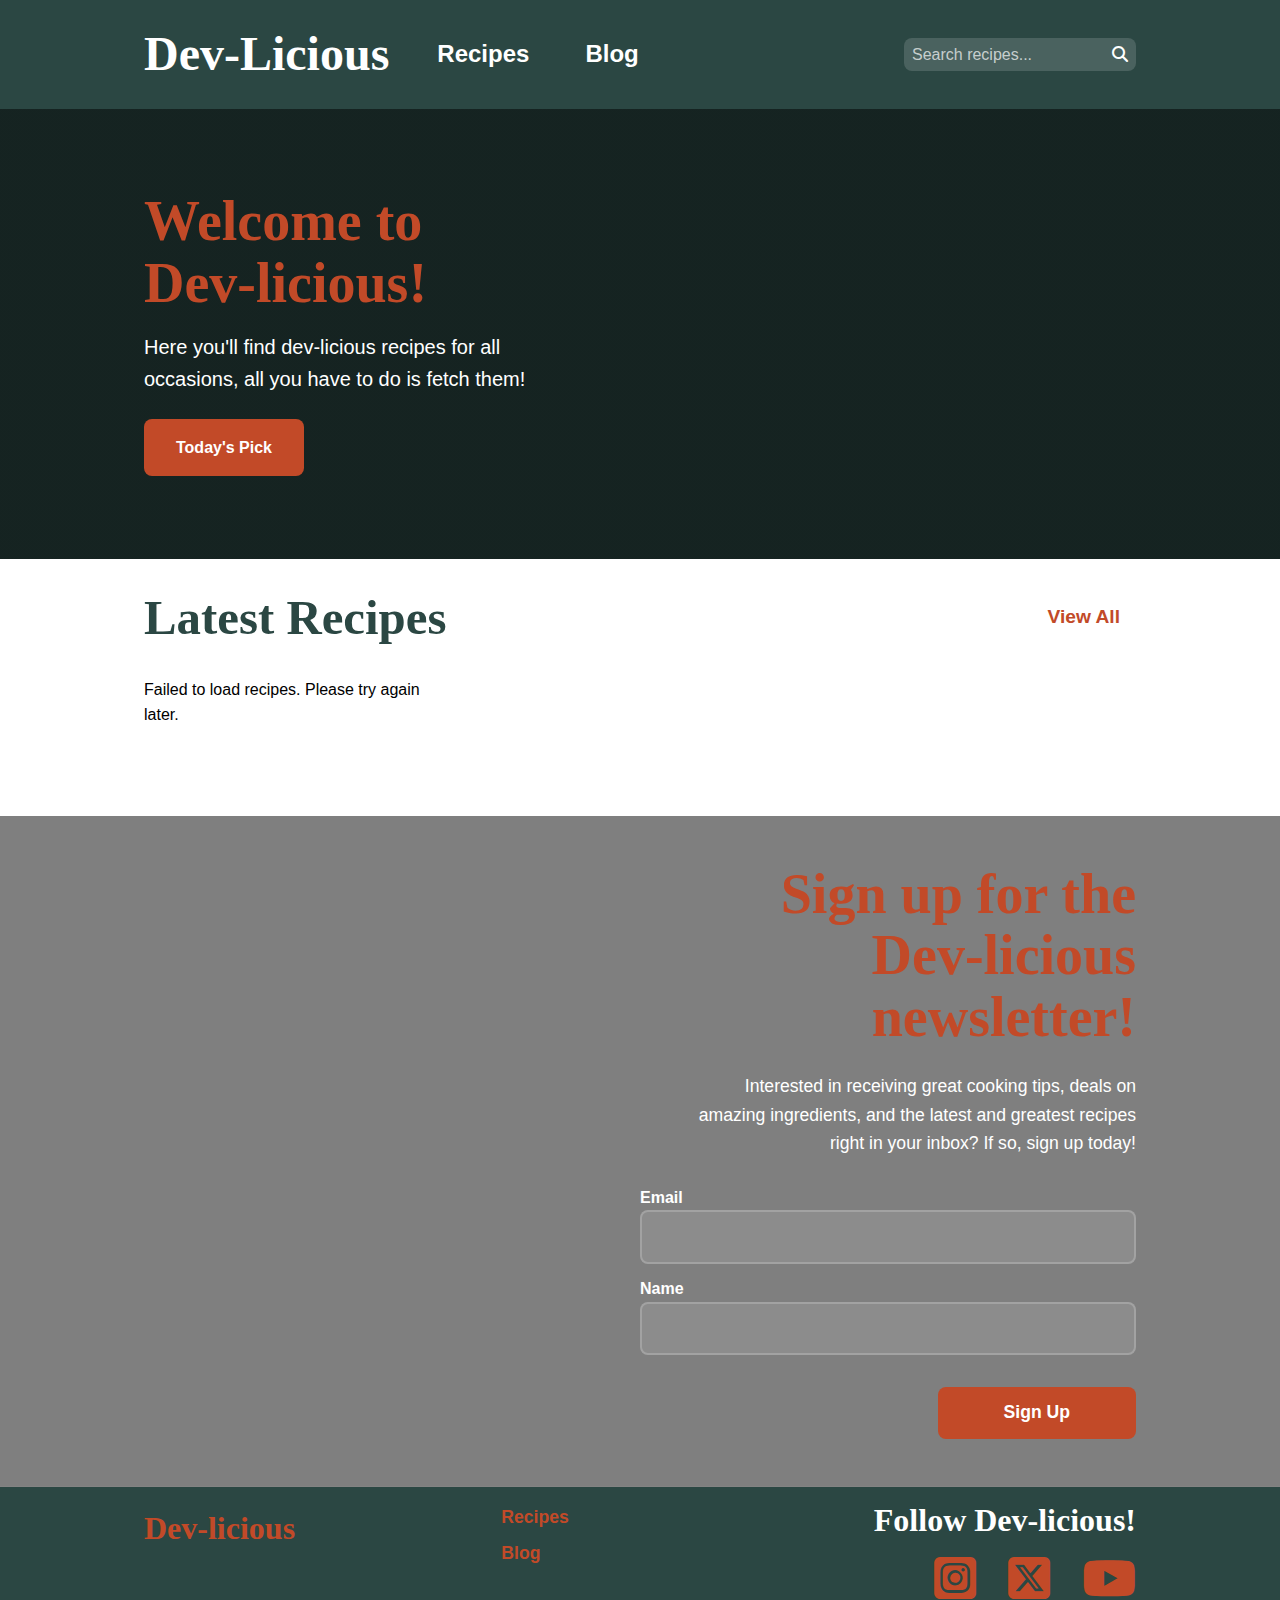
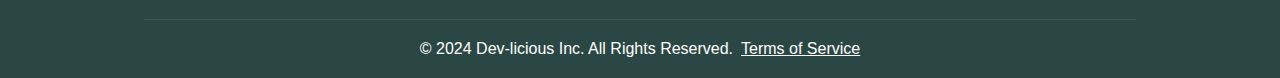
<file: index.html>
<!DOCTYPE html>
<html lang="en">
    <head>
        <meta charset="UTF-8">
        <meta name="viewport" content="width=device-width, initial-scale=1.0">
        <meta name="description" content="Dev-licious - Find delicious recipes for all occasions">
        <meta http-equiv="Content-Security-Policy" content="
    default-src 'self';
    script-src 'self' 'unsafe-inline';
    style-src 'self' https://fonts.googleapis.com https://cdnjs.cloudflare.com 'unsafe-inline';
    font-src 'self' https://fonts.gstatic.com https://cdnjs.cloudflare.com;
    img-src 'self' https://images.unsplash.com https://dummyjson.com https://cdn.dummyjson.com data:;
    connect-src 'self' https://dummyjson.com https://formspree.io;
">

        <title>Dev-licious | Home</title>
        <link rel="preconnect" href="https://fonts.googleapis.com">
        <link rel="preconnect" href="https://fonts.gstatic.com" crossorigin>
        <link rel="stylesheet" href="./css/main.css">
        <link rel="stylesheet" href="https://cdnjs.cloudflare.com/ajax/libs/font-awesome/6.5.1/css/all.min.css">
        <link href="https://fonts.googleapis.com/icon?family=Material+Icons" rel="stylesheet">
        <link href="https://fonts.googleapis.com/css2?family=Dancing+Script:wght@700&family=Great+Vibes&family=Source+Sans+Pro:wght@400;600&display=swap" rel="stylesheet">
        <script src="./js/main.js" type="module"></script>
    </head>
<body id="home">
    <header class="main-header">
        <div class="container nav-container">
            <a href="./index.html" class="logo">Dev-Licious</a>
            
            <nav class="main-nav">
                <ul class="nav-links">
                    <li><a href="./recipes.html">Recipes</a></li>
                    <li><a href="./blog.html">Blog</a></li>
                </ul>
                
                <form class="search-form" role="search">
                    <input type="search" placeholder="Search recipes..." aria-label="Search">
                    <button type="submit" aria-label="Submit search">
                        <i class="fas fa-search"></i>
                    </button>
                </form>
            </nav>
        </div>
    </header>

    <main>
        <!-- Hero Banner -->
        <header class="hero">
            <div class="container">
                <div class="hero-content">
                    <h1>Welcome to Dev-licious!</h1>
                    <p class="hero-text">Here you'll find dev-licious recipes for all occasions, all you have to do is fetch them!</p>
                    <a href="#" class="cta-button" aria-label="View today's featured recipe">Today's Pick</a>
                </div>
            </div>
        </header>

        <!-- Latest Recipes -->
        <section class="latest-recipes">
            <div class="container">
                <div class="section-header">
                    <h2>Latest Recipes</h2>
                    <a href="./recipes.html" class="view-all">View All</a>
                </div>
                <div class="recipe-grid" id="latest-recipes">
                </div>
            </div>
        </section>

        <!-- Newsletter Signup -->
        <section class="newsletter">
            <div class="container">
                <div class="newsletter-content">
                    <h2>
                        <span>Sign up for the</span>
                        <span>Dev-licious newsletter!</span>
                    </h2>
                    <p>Interested in receiving great cooking tips, deals on amazing ingredients, and the latest and greatest recipes right in your inbox? If so, sign up today!</p>
                    
                    <form action="https://formspree.io/f/xkgnakoo" method="POST" class="newsletter-form" id="newsletter-form">
                        <div class="form-group">
                            <label for="email">Email</label>
                            <input type="email" id="email" name="email" required>
                        </div>
                        <div class="form-group">
                            <label for="name">Name</label>
                            <input type="text" id="name" name="name" required>
                        </div>
                        <button type="submit" class="submit-button">Sign Up</button>
                    </form>
                </div>
            </div>
        </section>
    </main>

    <footer class="main-footer">
        <div class="container">
            <div class="footer-content">
                <div class="footer-brand">
                    <a href="./index.html">Dev-licious</a>
                </div>
                <nav class="footer-nav">
                    <ul>
                        <li><a href="./recipes.html">Recipes</a></li>
                        <li><a href="./blog.html">Blog</a></li>
                    </ul>
                </nav>
                
                <div class="social-links">
                    <h3>Follow Dev-licious!</h3>
                    <div class="social-icons">
                        <a href="#" aria-label="Follow us on Instagram">
                            <i class="fa-brands fa-square-instagram"></i>
                        </a>
                        <a href="#" aria-label="Follow us on X">
                            <i class="fa-brands fa-square-x-twitter"></i>
                        </a>
                        <a href="#" aria-label="Follow us on YouTube">
                            <i class="fa-brands fa-youtube"></i>
                        </a>
                    </div>
                </div>
            </div>
            <div class="footer-bottom">
                <!-- prof comment
                  should be <small> to indicate legal text
                -->
                <p>&copy; 2024 Dev-licious Inc. All Rights Reserved.</p>
                <a href="terms.html">Terms of Service</a>
            </div>
        </div>
    </footer>

    <!-- prof comment
      there is no need to use a button and write custom JS
      to make the to top button work. A same page link will 
      be accessible and function properly!
    -->
    <button id="back-to-top" class="back-to-top" aria-label="Back to top of page" type="button">
        <i class="fas fa-arrow-up" aria-hidden="true"></i>
    </button>

</body>
</html>
</file>
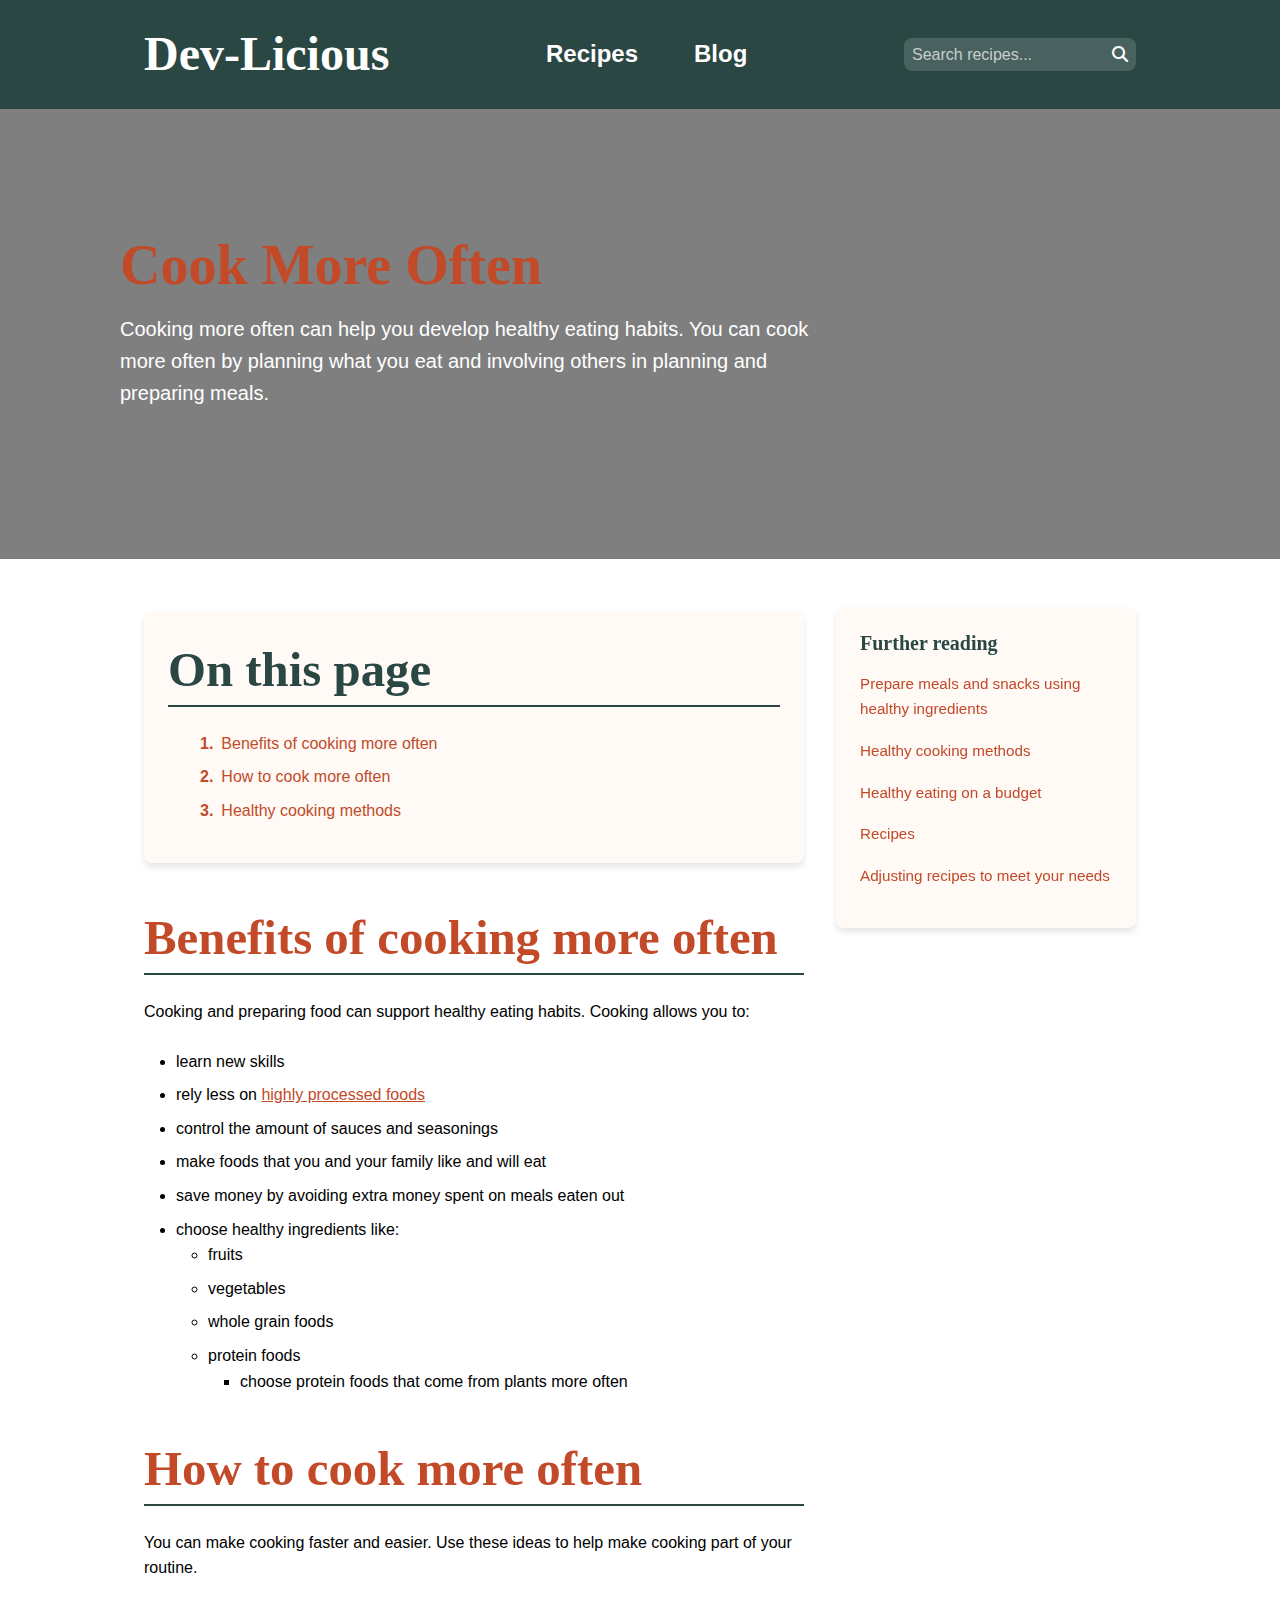
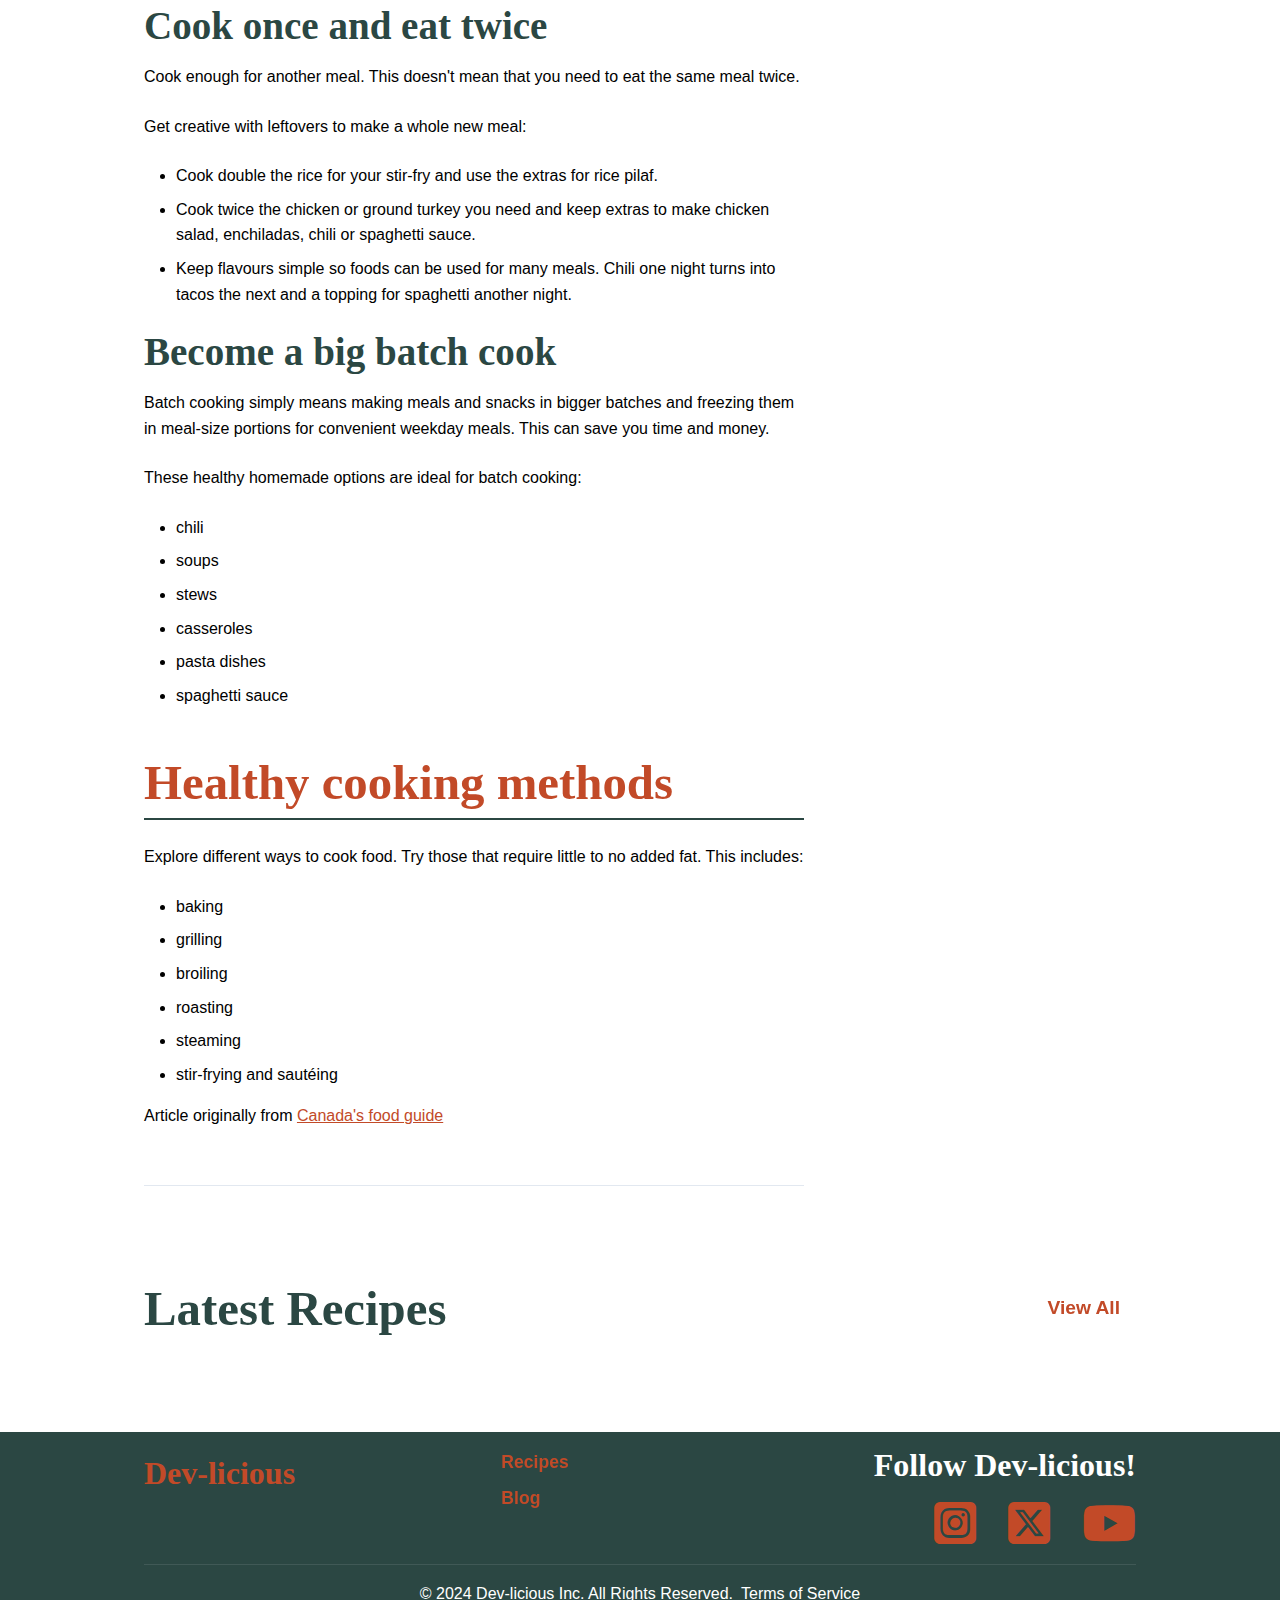
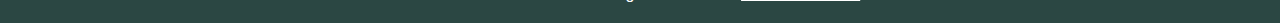
<file: blog.html>
<!DOCTYPE html>
<html lang="en">
    <head>
        <meta charset="UTF-8">
        <meta name="viewport" content="width=device-width, initial-scale=1.0">
        <meta name="description" content="Dev-licious - Find delicious recipes for all occasions">
        <meta http-equiv="Content-Security-Policy" content="default-src 'self'; 
    script-src 'self' 'unsafe-inline'; 
    style-src 'self' https://fonts.googleapis.com https://cdnjs.cloudflare.com 'unsafe-inline'; 
    font-src 'self' https://fonts.gstatic.com https://cdnjs.cloudflare.com; 
    img-src 'self' https://images.unsplash.com https://dummyjson.com https://cdn.dummyjson.com data:;
    connect-src 'self' https://dummyjson.com">
        <title>Dev-licious | Blog</title>
        <link rel="preconnect" href="https://fonts.googleapis.com">
        <link rel="preconnect" href="https://fonts.gstatic.com" crossorigin>
        <link rel="stylesheet" href="./css/main.css">
        <link rel="stylesheet" href="https://cdnjs.cloudflare.com/ajax/libs/font-awesome/6.5.1/css/all.min.css">
        <link href="https://fonts.googleapis.com/icon?family=Material+Icons" rel="stylesheet">
        <link href="https://fonts.googleapis.com/css2?family=Dancing+Script:wght@700&family=Great+Vibes&family=Source+Sans+Pro:wght@400;600&display=swap" rel="stylesheet">
        <script src="./js/main.js" type="module"></script>
    </head>
<body id="blog">
    
    <header class="main-header">
        <nav class="navbar container">
            <a href="./index.html" class="logo">Dev-Licious</a>
            <ul class="nav-links">
                <li><a href="./recipes.html">Recipes</a></li>
                <li><a href="./blog.html">Blog</a></li>
            </ul>
            <form class="search-form" role="search">
                <input type="search" placeholder="Search recipes..." aria-label="Search">
                <button type="submit" aria-label="Submit search">
                    <i class="fas fa-search"></i>
                </button>
            </form>
        </nav>
    </header>

    <main>
        <article class="blog-post">
            
            <header class="blog-hero">
                <div class="container">
                    <h1>Cook More Often</h1>
                    <p class="lead">Cooking more often can help you develop healthy eating habits. You can cook more often by planning what you eat and involving others in planning and preparing meals.</p>
                </div>
            </header>

            <div class="container">
                
                

                <!-- Article Content -->
                <div class="blog-content">
                    
                    <nav class="table-of-contents">
                        <h2>On this page</h2>
                        <ol>
                            <li><a href="#benefits-of-cooking-more-often">Benefits of cooking more often</a></li>
                            <li><a href="#how-to-cook-more-often">How to cook more often</a></li>
                            <li><a href="#healthy-cooking-methods">Healthy cooking methods</a></li>
                        </ol>
                    </nav>

                    <section id="benefits-of-cooking-more-often">
                        <h2>Benefits of cooking more often</h2>
                        <p>Cooking and preparing food can support healthy eating habits. Cooking allows you to:</p>
                        <ul>
                            <li>learn new skills</li>
                            <li>rely less on <a href="https://food-guide.canada.ca/en/tips-for-healthy-eating/commonly-used-terms/#s8">highly processed foods</a></li>
                            <li>control the amount of sauces and seasonings</li>
                            <li>make foods that you and your family like and will eat</li>
                            <li>save money by avoiding extra money spent on meals eaten out</li>
                            <li>choose healthy ingredients like:
                                <ul>
                                    <li>fruits</li>
                                    <li>vegetables</li>
                                    <li>whole grain foods</li>
                                    <li>protein foods
                                        <ul>
                                            <li>choose protein foods that come from plants more often</li>
                                        </ul>
                                    </li>
                                </ul>
                            </li>
                        </ul>
                    </section>

                    <section id="how-to-cook-more-often">
                        <h2>How to cook more often</h2>
                        <p>You can make cooking faster and easier. Use these ideas to help make cooking part of your routine.</p>

                        <h3>Cook once and eat twice</h3>
                        <p>Cook enough for another meal. This doesn't mean that you need to eat the same meal twice.</p>
                        <p>Get creative with leftovers to make a whole new meal:</p>
                        <ul>
                            <li>Cook double the rice for your stir-fry and use the extras for rice pilaf.</li>
                            <li>Cook twice the chicken or ground turkey you need and keep extras to make chicken salad, enchiladas, chili or spaghetti sauce.</li>
                            <li>Keep flavours simple so foods can be used for many meals. Chili one night turns into tacos the next and a topping for spaghetti another night.</li>
                        </ul>

                        <h3>Become a big batch cook</h3>
                        <p>Batch cooking simply means making meals and snacks in bigger batches and freezing them in meal-size portions for convenient weekday meals. This can save you time and money.</p>
                        <p>These healthy homemade options are ideal for batch cooking:</p>
                        <ul>
                            <li>chili</li>
                            <li>soups</li>
                            <li>stews</li>
                            <li>casseroles</li>
                            <li>pasta dishes</li>
                            <li>spaghetti sauce</li>
                        </ul>
                    </section>

                    <section id="healthy-cooking-methods">
                        <h2>Healthy cooking methods</h2>
                        <p>Explore different ways to cook food. Try those that require little to no added fat. This includes:</p>
                        <ul>
                            <li>baking</li>
                            <li>grilling</li>
                            <li>broiling</li>
                            <li>roasting</li>
                            <li>steaming</li>
                            <li>stir-frying and sautéing</li>
                        </ul>
                    </section>

                    <!-- Article Footer -->
                    <footer class="article-footer">
                        <p>Article originally from <a href="https://food-guide.canada.ca/en/healthy-eating-recommendations/cook-more-often/">Canada's food guide</a></p>
                    </footer>


                </div>

                <!-- Further Reading -->
                <aside class="further-reading">
                    <h2>Further reading</h2>
                    <ul>
                        <li><a href="https://food-guide.canada.ca/en/healthy-eating-recommendations/limit-highly-processed-foods/prepare-meals-and-snacks-using-healthy-ingredients/">Prepare meals and snacks using healthy ingredients</a></li>
                        <li><a href="https://food-guide.canada.ca/en/tips-for-healthy-eating/healthy-cooking-methods/">Healthy cooking methods</a></li>
                        <li><a href="https://food-guide.canada.ca/en/tips-for-healthy-eating/healthy-eating-budget/">Healthy eating on a budget</a></li>
                        <li><a href="https://food-guide.canada.ca/en/recipes/">Recipes</a></li>
                        <li><a href="https://food-guide.canada.ca/en/cooking-skills/adjusting-recipes-meet-your-needs/">Adjusting recipes to meet your needs</a></li>
                    </ul>
                </aside>
            </div>
        </article>

        
        <section class="latest-recipes">
            <div class="container">
                <div class="section-header">
                    <h2>Latest Recipes</h2>
                    <a href="recipes.html" class="view-all">View All</a>
                </div>
                <div class="recipe-grid" id="latest-recipes">
                    <!-- Latest recipe cards DummyJson API -->

                </div>
                </div>
            </div>
        </section>
    </main>


    <footer class="main-footer">
        <div class="container">
            <div class="footer-content">
                <div class="footer-brand">
                    <a href="./index.html">Dev-licious</a>
                </div>
                <nav class="footer-nav">
                    <ul>
                        <li><a href="./recipes.html">Recipes</a></li>
                        <li><a href="./blog.html">Blog</a></li>
                    </ul>
                </nav>
                
                <div class="social-links">
                    <h3>Follow Dev-licious!</h3>
                    <div class="social-icons">
                        <a href="#" aria-label="Follow us on Instagram">
                            <i class="fa-brands fa-square-instagram"></i>
                        </a>
                        <a href="#" aria-label="Follow us on X">
                            <i class="fa-brands fa-square-x-twitter"></i>
                        </a>
                        <a href="#" aria-label="Follow us on YouTube">
                            <i class="fa-brands fa-youtube"></i>
                        </a>
                    </div>
                </div>
            </div>
            <div class="footer-bottom">
                <p>&copy; 2024 Dev-licious Inc. All Rights Reserved.</p>
                <a href="terms.html">Terms of Service</a>
            </div>
        </div>
    </footer>

    <button id="back-to-top" class="back-to-top" aria-label="Back to top of page" type="button">
        <i class="fas fa-arrow-up" aria-hidden="true"></i>
    </button>

</body>
</html>
</file>
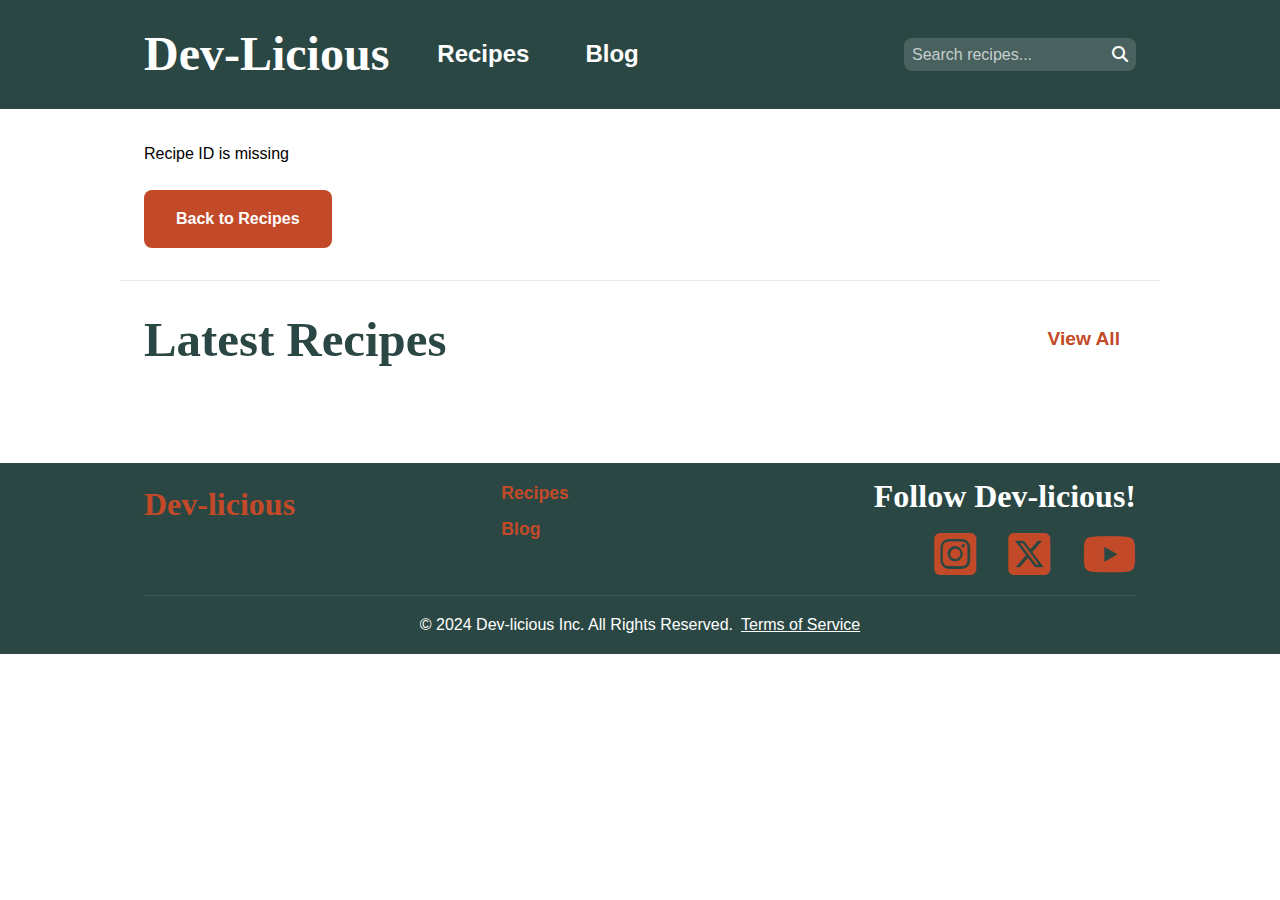
<file: recipe.html>
<!DOCTYPE html>
<html lang="en">
    <head>
        <meta charset="UTF-8">
        <meta name="viewport" content="width=device-width, initial-scale=1.0">
        <meta name="description" content="Dev-licious - Find delicious recipes for all occasions">
        <meta http-equiv="Content-Security-Policy" content="default-src 'self'; 
    script-src 'self' 'unsafe-inline'; 
    style-src 'self' https://fonts.googleapis.com https://cdnjs.cloudflare.com 'unsafe-inline'; 
    font-src 'self' https://fonts.gstatic.com https://cdnjs.cloudflare.com; 
    img-src 'self' https://images.unsplash.com https://dummyjson.com https://cdn.dummyjson.com data:;
    connect-src 'self' https://dummyjson.com">
        <title>Dev-licious | Recipe Details</title>
        <link rel="preconnect" href="https://fonts.googleapis.com">
        <link rel="preconnect" href="https://fonts.gstatic.com" crossorigin>
        <link rel="stylesheet" href="./css/main.css">
        <link rel="stylesheet" href="https://cdnjs.cloudflare.com/ajax/libs/font-awesome/6.5.1/css/all.min.css">
        <link href="https://fonts.googleapis.com/icon?family=Material+Icons" rel="stylesheet">
        <link href="https://fonts.googleapis.com/css2?family=Dancing+Script:wght@700&family=Great+Vibes&family=Source+Sans+Pro:wght@400;600&display=swap" rel="stylesheet">
        <script src="./js/main.js" type="module"></script>
    </head>
<body id="recipe">
    <header class="main-header">
        <div class="container nav-container">
            <a href="./index.html" class="logo">Dev-Licious</a>
            
            <nav class="main-nav">
                <ul class="nav-links">
                    <li><a href="./recipes.html">Recipes</a></li>
                    <li><a href="./blog.html">Blog</a></li>
                </ul>
                
                <form class="search-form" role="search">
                    <input type="search" placeholder="Search recipes..." aria-label="Search">
                    <button type="submit" aria-label="Submit search">
                        <i class="fas fa-search"></i>
                    </button>
                </form>
            </nav>
        </div>
    </header>

    <main>
        <article class="recipe-content">
            <div class="recipe-header">
                <div class="recipe-image">
                    <!-- Recipe image by JS -->
                </div>
                
                <div class="recipe-info-wrapper">
                    <!-- Recipe info by JS -->
                </div>
            </div>
        
            <div class="recipe-details">
                <!-- Recipe details by JS -->
            </div>
        </article>

        <!-- Latest Recipes Section -->
        <section class="latest-recipes">
            <div class="container">
                <div class="section-header">
                    <h2>Latest Recipes</h2>
                    <a href="./recipes.html" class="view-all">View All</a>
                </div>
                <div class="recipe-grid" id="latest-recipes">
                    <!-- Latest recipes by JS -->
                </div>
            </div>
        </section>
    </main>

    <footer class="main-footer">
        <div class="container">
            <div class="footer-content">
                <div class="footer-brand">
                    <a href="./index.html">Dev-licious</a>
                </div>
                <nav class="footer-nav">
                    <ul>
                        <li><a href="./recipes.html">Recipes</a></li>
                        <li><a href="./blog.html">Blog</a></li>
                    </ul>
                </nav>
                
                <div class="social-links">
                    <h3>Follow Dev-licious!</h3>
                    <div class="social-icons">
                        <a href="#" aria-label="Follow us on Instagram">
                            <i class="fa-brands fa-square-instagram"></i>
                        </a>
                        <a href="#" aria-label="Follow us on X">
                            <i class="fa-brands fa-square-x-twitter"></i>
                        </a>
                        <a href="#" aria-label="Follow us on YouTube">
                            <i class="fa-brands fa-youtube"></i>
                        </a>
                    </div>
                </div>
            </div>
            <div class="footer-bottom">
                <p>&copy; 2024 Dev-licious Inc. All Rights Reserved.</p>
                <a href="terms.html">Terms of Service</a>
            </div>
        </div>
    </footer>

    <button id="back-to-top" class="back-to-top" aria-label="Back to top of page" type="button">
        <i class="fas fa-arrow-up" aria-hidden="true"></i>
    </button>

</body>
</html>
</file>
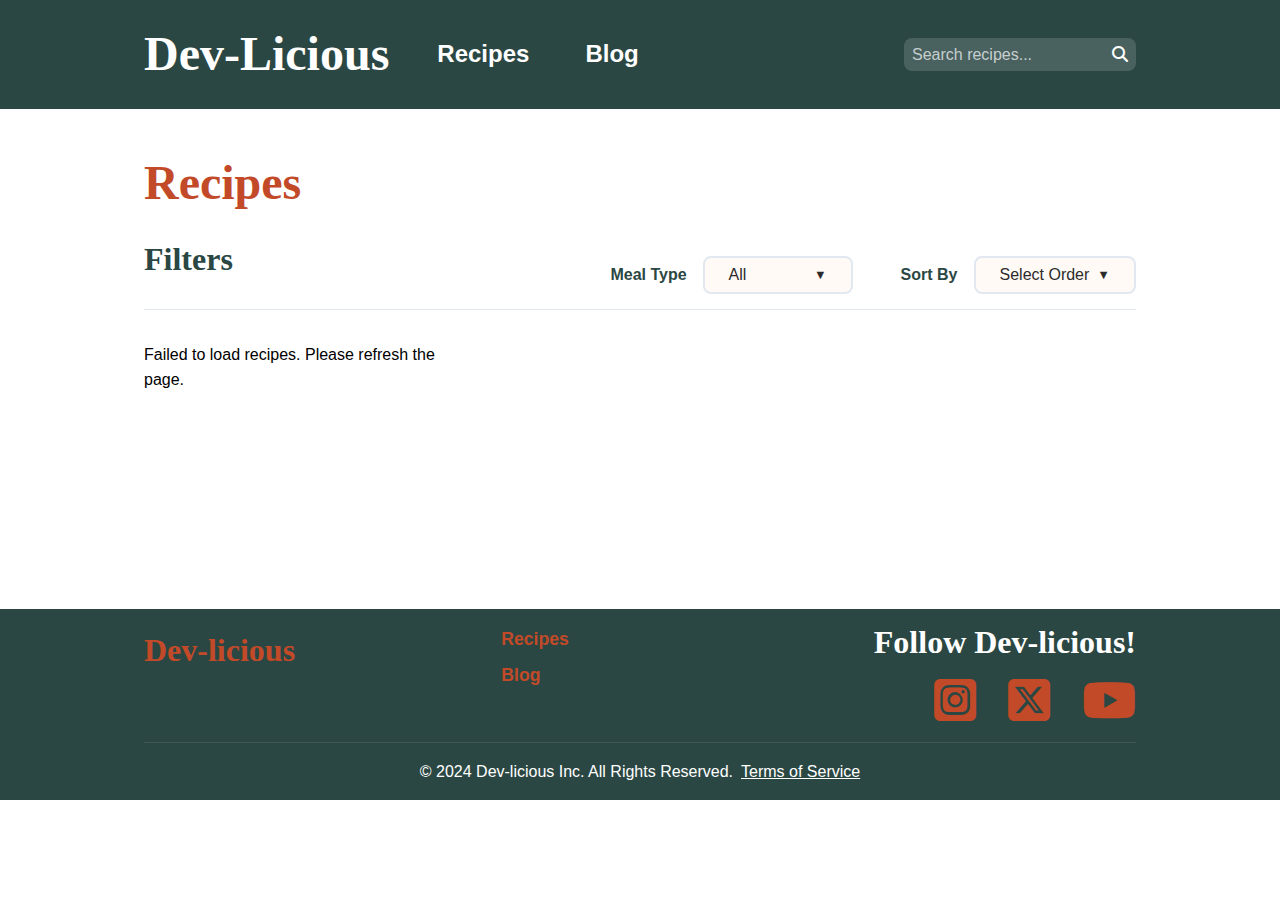
<file: recipes.html>
<!DOCTYPE html>
<html lang="en">
    <head>
        <meta charset="UTF-8">
        <meta name="viewport" content="width=device-width, initial-scale=1.0">
        <meta name="description" content="Dev-licious - Find delicious recipes for all occasions">
        <meta http-equiv="Content-Security-Policy" content="
    default-src 'self';
    script-src 'self' 'unsafe-inline';
    style-src 'self' https://fonts.googleapis.com https://cdnjs.cloudflare.com 'unsafe-inline';
    font-src 'self' https://fonts.gstatic.com https://cdnjs.cloudflare.com;
    img-src 'self' https://images.unsplash.com https://dummyjson.com https://cdn.dummyjson.com data:;
    connect-src 'self' https://dummyjson.com;
">
        <title>Dev-licious | Recipes</title>
        <link rel="preconnect" href="https://fonts.googleapis.com">
        <link rel="preconnect" href="https://fonts.gstatic.com" crossorigin>
        <link rel="stylesheet" href="./css/main.css">
        <link rel="stylesheet" href="https://cdnjs.cloudflare.com/ajax/libs/font-awesome/6.5.1/css/all.min.css">
        <link href="https://fonts.googleapis.com/icon?family=Material+Icons" rel="stylesheet">
        <link href="https://fonts.googleapis.com/css2?family=Dancing+Script:wght@700&family=Great+Vibes&family=Source+Sans+Pro:wght@400;600&display=swap" rel="stylesheet">
        <script src="./js/main.js" type="module"></script>
    </head>
<body id="recipes">
    <header class="main-header">
        <div class="container nav-container">
            <a href="./index.html" class="logo">Dev-Licious</a>
            
            <nav class="main-nav">
                <ul class="nav-links">
                    <li><a href="./recipes.html">Recipes</a></li>
                    <li><a href="./blog.html">Blog</a></li>
                </ul>
                
                <form class="search-form" role="search">
                    <input type="search" placeholder="Search recipes..." aria-label="Search">
                    <button type="submit" aria-label="Submit search">
                        <i class="fas fa-search"></i>
                    </button>
                </form>
            </nav>
        </div>
    </header>

    <main>
        <section class="recipes-section">
            <div class="container">
                <h1>Recipes</h1>
                
                <!-- Filters Section -->
                <!-- prof comment
                  `<aside>` is not appropriate here. These filters are important
                  to the function of the page and therefore are directly related to
                  the content. `<aside>` means something is not directly related,
                  which is not the case here.
                -->
                <aside class="filter-section">
                    <div class="filter-container">
                        <div class="filters-header">
                            <h2>Filters</h2>
                      <!-- Meal Type Filter -->
                      <div class="filter-group">
                        <span class="filter-label">Meal Type</span>
                        <div class="filter-dropdown">
                          <button class="filter-button" data-filter="meal-type">
                            All
                            <i class="arrow-icon">▼</i>
                          </button>
                          <div class="popup-menu" id="meal-type-menu">
                            <div class="menu-item">
                              <input type="radio" id="all" name="meal-type" value="all" checked>
                              <label for="all">All</label>
                            </div>
                            <div class="menu-item">
                              <input type="radio" id="breakfast" name="meal-type" value="breakfast">
                              <label for="breakfast">Breakfast</label>
                            </div>
                            <div class="menu-item">
                              <input type="radio" id="lunch" name="meal-type" value="lunch">
                              <label for="lunch">Lunch</label>
                            </div>
                            <div class="menu-item">
                              <input type="radio" id="dinner" name="meal-type" value="dinner">
                              <label for="dinner">Dinner</label>
                            </div>
                            <div class="menu-item">
                              <input type="radio" id="dessert" name="meal-type" value="dessert">
                              <label for="dessert">Dessert</label>
                            </div>
                            <div class="menu-item">
                              <input type="radio" id="snack" name="meal-type" value="snack">
                              <label for="snack">Snack</label>
                            </div>
                          </div>
                        </div>
                      </div>
                  
                      <!-- Sort By Filter -->
                      <div class="filter-group">
                        <span class="filter-label">Sort By</span>
                        <div class="filter-dropdown">
                          <button class="filter-button" data-filter="sort-by">
                            Select Order
                            <i class="arrow-icon">▼</i>
                          </button>
                          <div class="popup-menu" id="sort-by-menu">
                            <div class="menu-item">
                              <input type="radio" id="top-rated" name="sort-by" value="top-rated" checked>
                              <label for="top-rated">Top Rated</label>
                            </div>
                            <div class="menu-item">
                              <input type="radio" id="name" name="sort-by" value="name">
                              <label for="name">Name</label>
                            </div>
                          </div>
                        </div>
                      </div>
                
                    </div>
                  </aside>

                <!-- Recipe Cards Grid -->
                <div class="recipe-grid" id="recipe-grid">
                    <!-- Recipe cards DummyJson API -->

                </div>

                <!-- Pagination -->
                <nav class="pagination" aria-label="Recipe pages">
                    <ul class="pagination-list" id="pagination">
                        <!-- Pagination by JS -->
                    </ul>
                </nav>
            </div>
        </section>
    </main>

    
    <footer class="main-footer">
        <div class="container">
            <div class="footer-content">
                <div class="footer-brand">
                    <a href="./index.html">Dev-licious</a>
                </div>
                <nav class="footer-nav">
                    <ul>
                        <li><a href="./recipes.html">Recipes</a></li>
                        <li><a href="./blog.html">Blog</a></li>
                    </ul>
                </nav>
                
                <div class="social-links">
                    <h3>Follow Dev-licious!</h3>
                    <div class="social-icons">
                        <a href="#" aria-label="Follow us on Instagram">
                            <i class="fa-brands fa-square-instagram"></i>
                        </a>
                        <a href="#" aria-label="Follow us on X">
                            <i class="fa-brands fa-square-x-twitter"></i>
                        </a>
                        <a href="#" aria-label="Follow us on YouTube">
                            <i class="fa-brands fa-youtube"></i>
                        </a>
                    </div>
                </div>
            </div>
            <div class="footer-bottom">
                <p>&copy; 2024 Dev-licious Inc. All Rights Reserved.</p>
                <a href="terms.html">Terms of Service</a>
            </div>
        </div>
    </footer>

    <button id="back-to-top" class="back-to-top" aria-label="Back to top of page" type="button">
      <i class="fas fa-arrow-up" aria-hidden="true"></i>
  </button>

</body>
</html>
</file>
<file: css/main.css>
:root {
  /* Colors */
  --color-primary: #2B4743;
  --color-secondary: #F7E4D7;
  --color-third: #FFFAF6;
  --color-accent: #C24A28;/*originaly was #E67550, but to remove contrast errors - changed it. I liked original more*/
  --color-accent-hover: #A13B1D; /*originaly was #D35A35, but to remove contrast errors - changed it. I liked original more*/
  --color-text: #2B2B2B;
  --color-text-light: #FFFFFF;
  --color-background: #FFFFFF;
  --color-border: #E2E8F0;
  --color-tag: #F0F7F4;
  --color-rating: #FFB23F;

  /* Typography */
  --font-primary: 'Playfair Display', serif;
  --font-secondary: 'Source Sans Pro', sans-serif;
  --font-logo: 'Great Vibes', cursive;
  --font-weight-bold: 700;
  --font-weight-semi-bold: 600;
  --font-weight-regular: 400;
  --font-weight-light: 300;
  --line-height-heading: 1.2;
  --line-height-body: 1.6;

  /* Spacing */
  --spacing-xs: 0.25rem;
  --spacing-s: 0.5rem;
  --spacing-m: 1rem;
  --spacing-l: 1.5rem;
  --spacing-xl: 2rem;
  --spacing-xxl: 3rem;

  /* Border Radius */
  --border-radius-sm: 0.25rem;
  --border-radius-md: 0.5rem;
  --border-radius-lg: 1rem;

  /* Container Sizes */
  --container-width: min(65em, 100% - 3rem);
  --container-width-blog: min(45em, 100% - 3rem);
}

/*

CSS Reset
Adapted from: https://piccalil.li/blog/a-more-modern-css-reset/

*/

/* Box sizing rules */
*,
*::before,
*::after {
box-sizing: border-box;
}

/* Prevent font size inflation */
html {
-moz-text-size-adjust: none;
-webkit-text-size-adjust: none;
text-size-adjust: none;
line-height: 1.5;
cursor: default;
}

/* Remove default margin in favour of better control in authored CSS */
h1,
h2,
h3,
h4,
h5,
h6,
p,
figure,
blockquote,
ol,
ul,
dl,
dd {
margin: 0 0 1.5rem;
}

/* Remove list styles on ul, ol elements with a list role, which suggests default styling will be removed */
ul[role="list"],
ol[role="list"] {
list-style: none;
}

/* Set core body defaults */
body {
min-height: 100vh;
margin: 0;
font-family: var(--font-secondary);
line-height: var(--line-height-body);
}

h1, h2, h3, h4, h5, h6 {
font-family: var(--font-primary);
line-height: var(--line-height-heading);
}

/* Set shorter line heights on headings and interactive elements */
h1,
h2,
h3,
h4,
button,
input,
label {
line-height: 1.1;
}

/* Balance text wrapping on headings */
h1,
h2,
h3,
h4 {
text-wrap: balance;
}

/* A elements that don't have a class get default styles */
a:not([class]) {
text-decoration-skip-ink: auto;
color: var(--color-accent);
}

a:not([class]):hover,
a:not([class]):focus-visible {
color: var(--color-btn-hover);
}

/* Make images easier to work with */
img,
picture,
svg {
max-width: 100%;
display: block;
}

svg {
fill: currentColor;
}

svg:not(:root) {
overflow: hidden;
}

/* Inherit fonts for inputs and buttons */
input,
button,
textarea,
select {
font-family: inherit;
font-size: inherit;
}

/* Update default button cursor to indicate interactivity */
button {
cursor: pointer;
}

/* Make sure textareas without a rows attribute are not tiny */
textarea:not([rows]) {
min-height: 10em;
}

/* Anything that has been anchored to should have extra scroll margin */
:target {
scroll-margin-block: 3rem;
}

/* Remove all animations, transitions and smooth scroll for people that prefer not to see them */
@media (prefers-reduced-motion: reduce) {
html:focus-within {
  scroll-behavior: auto;
}

*,
*::before,
*::after {
  animation-duration: 0.01ms !important;
  animation-iteration-count: 1 !important;
  transition-duration: 0.01ms !important;
  scroll-behavior: auto !important;
}
}

/* ---------- Start of typography code generated by responsivetype.ca ---------- */

/* ----- S | scale: 1.125 - Major Second ----- */

h1 {
font-size: 2.027rem;
color: var(--color-accent);
}
  
h2 {
font-size: 1.802rem;
color: var(--color-heading-2);
font-weight: var(--font-weight-semi-bold);
}
  
h3 {
font-size: 1.602rem;
color: var(--color-primary);
font-weight: var(--font-weight-semi-bold);
}
  
h4 {
font-size: 1.424rem;
color: var(--color-heading-4);
font-weight: var(--font-weight-regular);
padding-top: 2rem;
}
  
h5 {
font-size: 1.266rem;
}
  
h6 {
font-size: 1.125rem;
}
  
        
/* ----- M | scale: 1.2 - Minor Third ----- */

@media only screen and (min-width: 45em) {

h1 {
  font-size: 2.986rem;
}
  
h2 {
  font-size: 2.488rem;
}
  
h3 {
  font-size: 2.074rem;
}
  
h4 {
  font-size: 1.728rem;
}
  
h5 {
  font-size: 1.44rem;
}
  
h6 {
  font-size: 1.2rem;
}
  
}

/* ----- L | scale: 1.25 - Major Third ----- */

@media only screen and (min-width: 60em) {

h1 {
  font-size: 3.815rem;
}
  
h2 {
  font-size: 3.052rem;
}
  
h3 {
  font-size: 2.441rem;
}
  
h4 {
  font-size: 1.953rem;
}
  
h5 {
  font-size: 1.563rem;
}
  
h6 {
  font-size: 1.25rem;
}
  
}


/* ---------- End of typography code generated by responsivetype.ca ---------- */


/* Layout */
.container {
  width: var(--container-width);
  margin-inline: auto;
  padding-inline: var(--spacing-l);
}

.container-blog {
  width: var(--container-width-blog);
  margin-inline: auto;
  padding-inline: var(--spacing-l);
}

/* Header/Navigation */
.main-header {
  background-color: var(--color-primary);
  padding: var(--spacing-m) 0;
  position: sticky;
  top: 0;
  z-index: 100;
}

.main-header .container {
  display: flex;
  justify-content: space-between;
  align-items: center;
  gap: var(--spacing-xl);
}

.logo {
  color: var(--color-text-light);
  font-family: var(--font-logo);
  font-size: 3rem;
  font-weight: var(--font-weight-bold);
  text-decoration: none;
  transition: color 0.3s ease;
}

.logo:hover {
  color: var(--color-accent);
  transform: scale(1.01);
}

.main-nav {
  display: flex;
  align-items: center;
  justify-content: space-between;
  flex: 1; 
  gap: var(--spacing-xl);
}

.nav-links {
  display: flex;
  gap: var(--spacing-l);
  list-style: none;
  margin: 0;
  padding: 0;
}

.nav-links a {
  color: var(--color-text-light);
  text-decoration: none;
  font-size: 1.5rem;
  font-weight: var(--font-weight-semi-bold);
  padding: var(--spacing-s) var(--spacing-m);
  transition: all 0.3s ease;
  position: relative;
}

.nav-links a::after {
  content: '';
  position: absolute;
  bottom: 0;
  left: 0;
  width: 0;  
  height: 2px;
  background-color: var(--color-accent);
  transition: width 0.3s ease; 
}

.nav-links a:hover {
  color: var(--color-accent);
}

.nav-links a:hover::after {
  width: 100%;
}

.search-form {
  display: flex;
  align-items: center;
  background-color: rgba(255, 255, 255, 0.15);
  border-radius: var(--border-radius-md);
  transition: all 0.3s ease;
}

.search-form input {
  background: none;
  border: none;
  color: var(--color-text-light);
  border-radius: var(--border-radius-md) 0 0 var(--border-radius-md);
  padding: 0.5rem;
  width: 200px;
  outline: none;
}

.search-form input::placeholder {
  color: rgba(255, 255, 255, 0.7);  
}

.search-form button {
  background: none;
  border: none;
  color: var(--color-text-light);
  border-radius: 0 var(--border-radius-md) var(--border-radius-md) 0;
  padding: 0.5rem;
  cursor: pointer;
  transition: color 0.3s ease;
}


.search-form:focus-within {
  background-color: rgba(255, 255, 255, 0.2);
  box-shadow: 0 0 0 2px var(--color-accent);
}

.search-form button:hover {
  color: var(--color-accent);
}

.search-form input[type="search"]::-webkit-search-cancel-button {
  -webkit-appearance: none;
  height: 1em;
  width: 1em;
  border-radius: 50%;
  background: url('data:image/svg+xml;utf8,<svg xmlns="http://www.w3.org/2000/svg" viewBox="0 0 24 24" fill="%23ffffff"><path d="M19 6.41L17.59 5 12 10.59 6.41 5 5 6.41 10.59 12 5 17.59 6.41 19 12 13.41 17.59 19 19 17.59 13.41 12z"/></svg>') no-repeat 50% 50%;
  cursor: pointer;
}

.search-form input[type="search"]::-webkit-search-cancel-button:hover {
  background: url('data:image/svg+xml;utf8,<svg xmlns="http://www.w3.org/2000/svg" viewBox="0 0 24 24" fill="%23E67550"><path d="M19 6.41L17.59 5 12 10.59 6.41 5 5 6.41 10.59 12 5 17.59 6.41 19 12 13.41 17.59 19 19 17.59 13.41 12z"/></svg>') no-repeat 50% 50%;
}

.search-form:focus-within {
  background-color: rgba(255, 255, 255, 0.25);  
  box-shadow: 0 0 0 2px var(--color-accent);
}


/* Footer */
.main-footer {
  background-color: var(--color-primary);
  color: var(--color-text-light);
}

.footer-content {
  display: grid;
  grid-template-columns: 1fr 1fr 1fr;
  align-items: start;
  gap: var(--spacing-xl);
  padding: var(--spacing-m) 0;
}

.footer-brand {
  font-family: var(--font-primary);
  font-size: 1.5rem;
  margin-bottom: var(--spacing-xl);
}

.footer-brand a {
  display: inline-block;
  color: var(--color-accent);
  font-family: var(--font-logo);
  font-size: 2rem;
  font-weight: var(--font-weight-bold);
  text-decoration: none;
  transition: color 0.3s ease, transform 0.3s ease;
}

.footer-brand a:hover {
  color: var(--color-text-light);
  transform: scale(1.01);
}

.footer-nav ul {
  list-style: none;
  padding: 0;
  margin: 0;
  display: flex;
  flex-direction: column;
  gap: var(--spacing-s);
}

.footer-nav a {
  color: var(--color-accent);
  text-decoration: none;
  font-size: 1.1rem;
  font-weight: var(--font-weight-semi-bold);
  padding: var(--spacing-s) var(--spacing-m);
  transition: all 0.3s ease;
  position: relative;
}

.footer-nav a::after {
  content: '';
  position: absolute;
  bottom: 0;
  left: 0;
  width: 0;
  height: 2px;
  background-color: var(--color-text-light);
  transition: width 0.3s ease;
}

.footer-nav a:hover::after {
  width: 100%;
}


.social-links {
  text-align: right;
}

.social-links h3 {
  color: var(--color-text-light);
  font-family: var(--font-logo);
  font-size: 2rem;
  margin-bottom: var(--spacing-m);
  text-align: right; 
}

.social-icons {
  margin-top: var(--spacing-m);
  display: flex;
  gap: var(--spacing-xl);
  justify-content: flex-end;
}

  .social-icons i {
      font-size: 3rem;
      transition: transform 0.5s ease;
}

  .social-icons a:hover i {
      transform: scale(1.1);  
}

.footer-bottom {
  display: flex;
  justify-content: center;
  align-items: center;
  gap: var(--spacing-s);
  background-color: var(--color-primary);
  color: var(--color-text-light);
  padding: var(--spacing-m) 0;
  text-align: center;
  border-top: 1px solid rgba(255,255,255,0.1);
}

.footer-bottom p,
.footer-bottom a {
  margin: 0;
  color: var(--color-text-light);
  display: inline;
}

.footer-bottom a:hover {
  color: var(--color-accent);
}

/* Buttons */
.cta-button {
  display: inline-block;
  background-color: var(--color-accent);
  color: var(--color-text-light);
  padding: var(--spacing-m) var(--spacing-xl);
  border-radius: var(--border-radius-md);
  text-decoration: none;
  font-weight: var(--font-weight-semi-bold);
  transition: background-color 0.3s ease;
}

.cta-button:hover {
  background-color: var(--color-accent-hover);
}


/* Back to Top Button */
.back-to-top {
position: fixed;
bottom: 2rem;
right: 2rem;
background-color: rgba(230, 117, 80, 0.7);
backdrop-filter: blur(5px);
color: var(--color-text-light);
width: 3rem;
height: 3rem;
border-radius: 50%;
display: flex;
align-items: center;
justify-content: center;
text-decoration: none;
opacity: 0;
visibility: hidden;
transition: all 0.3s ease;
box-shadow: 0 2px 4px rgba(0, 0, 0, 0.2);
z-index: 1000;
}

.back-to-top.visible {
  opacity: 1;
  visibility: visible;
}

.back-to-top:hover,
.back-to-top:focus {
  background-color: var(--color-accent-hover);
  transform: translateY(-3px);
}

.back-to-top .material-icons {
  font-size: 1.5rem;
}

/********* HOME PAGE *********/

/* Hero Section */
.hero {
  background-color: var(--color-primary);
  color: var(--color-text-light);
  min-height: 50vh;
  display: flex;
  align-items: center;
  padding: var(--spacing-xl) 0;
  background-image: linear-gradient(rgba(0,0,0,0.5), rgba(0,0,0,0.5)),
    url('https://images.unsplash.com/photo-1495521821757-a1efb6729352');
  background-size: cover;
  background-position: center;
}

.hero-content {
  max-width: 50ch;
}


.hero h1 {
  font-size: clamp(2rem, 5vw, 3.5rem);
  margin-bottom: var(--spacing-m);
  font-family: var(--font-logo);
}


.hero p {
  font-size: clamp(1rem, 2vw, 1.25rem);
  margin-bottom: var(--spacing-l);
  
}

/*Latest Recipes*/
.section-header {
  display: flex;
  justify-content: space-between;
  align-items: center;
  margin-top: var(--spacing-xl);
  margin-bottom: 0;
}

.section-header h2 {
  color: var(--color-primary);
  font-family: var(--font-logo);
  margin: 0;
}

.view-all {
  color: var(--color-accent);
  text-decoration: none;
  font-size: 1.2rem;
  font-weight: var(--font-weight-semi-bold);
  padding: var(--spacing-s) var(--spacing-m);
  transition: all 0.3s ease;
  position: relative;
}

.view-all::after {
  content: '';
  position: absolute;
  bottom: 0;
  left: 0;
  width: 0;
  height: 2px;
  background-color: var(--color-primary);
  transition: width 0.3s ease;
}

.view-all:hover {
  color: var(--color-primary);
}

.view-all:hover::after {
  width: 100%;
}


/* Recipe Grid */
.recipe-grid {
  display: grid;
  grid-template-columns: repeat(auto-fill, minmax(min(100%, 15rem), 1fr));
  gap: var(--spacing-xl);
  padding: var(--spacing-xl) 0;
  margin-bottom: var(--spacing-xl);
}

/* Recipe Card */
.recipe-grid article,
.recipe-card {
  background: var(--color-background);
  border-radius: var(--border-radius-md);
  overflow: hidden;
  box-shadow: 0 2px 4px rgba(0,0,0,0.1);
  transition: transform 0.3s ease, box-shadow 0.3s ease;
  height: 100%;
}

.recipe-card .recipe-link {
  text-decoration: none;
  color: inherit;
  display: flex;
  flex-direction: column;
  height: 100%;
  outline: none; 
}


.recipe-grid article:hover,
.recipe-card:hover,
.recipe-card .recipe-link:focus-visible {
  transform: translateY(-4px);
  box-shadow: 0 4px 8px rgba(0,0,0,0.15);
}

/* Recipe Image */
.recipe-image {
  aspect-ratio: 16/9;
  width: 100%;
  overflow: hidden;
  position: relative;
}

.recipe-image img {
  width: 100%;
  height: 100%;
  object-fit: cover;
  transition: transform 0.3s ease;
}


.recipe-grid article:hover .recipe-image img,
.recipe-card:hover .recipe-image img,
.recipe-card .recipe-link:focus-visible .recipe-image img {
  transform: scale(1.05);
}


.recipe-card .recipe-link:focus-visible {
  outline: 2px solid var(--color-accent);
  outline-offset: 2px;
}

/* Meal Type Badge */
.meal-type-badge {
  position: absolute;
  top: var(--spacing-s);
  right: var(--spacing-s);
  background-color: rgba(43, 71, 67, 0.9);
  color: var(--color-text-light);
  padding: var(--spacing-s) var(--spacing-l);
  border-radius: var(--border-radius-sm);
  font-size: 1.1rem;
  font-weight: var(--font-weight-semi-bold);
  text-transform: capitalize;
  backdrop-filter: blur(4px);
  z-index: 1;
  letter-spacing: 0.5px;
  transition: background-color 0.3s ease;
}

.recipe-grid article:hover .meal-type-badge {
  background-color: var(--color-accent);
}

/* Recipe Content */
.recipe-content {
  padding: var(--spacing-l);
  display: flex;
  flex-direction: column;
  flex: 1; 
}

.recipe-title {
  font-family: var(--font-primary);
  font-size: 1.25rem;
  margin-bottom: var(--spacing-s);
  color: var(--color-primary);
}

/* Recipe Tags */
.recipe-tags {
  display: flex;
  gap: var(--spacing-s);
  flex-wrap: wrap;
  margin-bottom: var(--spacing-m);
}

.tag {
  background: var(--color-tag);
  padding: var(--spacing-xs) var(--spacing-m);
  border-radius: var(--border-radius-sm);
  font-size: 0.875rem;
  color: var(--color-primary);
}

/* Recipe Meta */
.recipe-meta {
  display: flex;
  flex-wrap: wrap;
  gap: var(--spacing-s);
  font-size: 0.875rem;
  align-items: center;
  color: var(--color-text);
  margin-top: auto;
}

.recipe-meta span {
  flex: 0 0 calc(50% - var(--spacing-s) / 2);
  display: flex;
  align-items: center;
  gap: var(--spacing-xs);
  white-space: nowrap;
  overflow: hidden;
  text-overflow: ellipsis;
  color: var(--color-text);
}

.recipe-header .meta-item {
  flex: 0 0 calc(50% - var(--spacing-l) / 2);
  display: flex;
  align-items: center;
  gap: var(--spacing-s);
}

.recipe-meta i {
  font-size: 1rem;
  color: var(--color-accent);
  margin-right: var(--spacing-xs);
}

/* Newsletter Section */
.newsletter {
  background-image: linear-gradient(rgba(0,0,0,0.5), rgba(0,0,0,0.5)),
      url('https://images.unsplash.com/photo-1490818387583-1baba5e638af');
  background-size: cover;
  background-position: center;
  color: var(--color-text-light);
  padding: var(--spacing-xxl) 0;
}

.newsletter .container {
  display: flex;
  justify-content: flex-end;
}

.newsletter-content {
width: 50%;
}

.newsletter h2 {
display: flex;
flex-direction: column;
align-items: flex-end;
  font-family: var(--font-logo);
  font-size: 3.5rem;
  margin-bottom: var(--spacing-l);
  text-align: end;
  white-space: pre-line;
  margin-left: auto;
  color: var(--color-accent);
}

.newsletter h2 span {
  display: block;
  text-align: end;
  color: var(--color-accent);
}

.newsletter p {
  text-align: end;
  font-size: 1.1rem;
  margin-bottom: var(--spacing-xl);
  max-width: 45ch;
  margin-left: auto;
}

.form-group {
  margin-bottom: var(--spacing-m);
}

.form-group label {
  display: block;
  margin-bottom: var(--spacing-xs);
  font-weight: var(--font-weight-semi-bold);
}

.form-group input {
  width: 100%;
  padding: var(--spacing-m);
  border: 2px solid rgba(255,255,255,0.2);
  border-radius: var(--border-radius-md);
  background: rgba(255,255,255,0.1);
  color: var(--color-text-light);
  font-size: 1rem;
}

.form-group input::placeholder {
  color: rgba(255,255,255,0.7);
}

.form-group input:focus {
  outline: none;
  border-color: var(--color-accent);
  background: rgba(255,255,255,0.15);
}

.newsletter button {
  width: 40%;
  padding: var(--spacing-m);
  background: var(--color-accent);
  border: none;
  border-radius: var(--border-radius-md);
  color: var(--color-text-light);
  font-size: 1.1rem;
  font-weight: var(--font-weight-semi-bold);
  cursor: pointer;
  transition: background-color 0.3s ease;
  margin-left: auto;
  margin-top: var(--spacing-xl);
  display: block;
}

.newsletter button:hover {
  background: var(--color-accent);
}

.success-message h3 {
  color: var(--color-accent);
  text-align: right;
  margin-bottom: var(--spacing-s);
}




/********* RECIPES PAGE **********/

/* Main Recipe Section */
.recipes-section {
  padding-top: var(--spacing-xxl);
  min-height: calc(100vh - 400px); 
  display: flex;                   
  flex-direction: column;
}

.recipes-section h1 {
margin-bottom: var(--spacing-xl);
color: var(--color-accent);
font-size: 3rem;
}

/* Filter Section */
.filter-section {
padding: 0;
margin: 0;
border-bottom: 1px solid var(--color-border);
}

.filter-container {
width: 100%;
}

.filters-header {
display: flex;
align-items: center;
gap: var(--spacing-xl);
}

.filters-header h2 {
margin: 0;
padding-bottom: 2rem;
font-size: 2rem;
color: var(--color-primary);
margin-right: auto; 
}


.filter-group + .filter-group { 
margin-left: var(--spacing-m);
}


/* Filter Group */
.filter-group {
display: flex;
align-items: center;
gap: var(--spacing-m);
white-space: nowrap;
}

.filter-label {
font-weight: var(--font-weight-semi-bold);
color: var(--color-primary);
}

.filter-dropdown {
position: relative;
}

/* Filter Buttons */
.filter-button {
background-color: var(--color-third);
border: 2px solid var(--color-border);
border-radius: var(--border-radius-md);
padding: var(--spacing-s) var(--spacing-l);
color: var(--color-text);
font-weight: var(--font-weight-regular);
display: flex;
align-items: center;
gap: var(--spacing-s);
transition: all 0.3s ease;
min-width: 150px;
}

.filter-button:hover {
border-color: var(--color-accent);
background-color: var(--color-secondary);
}

.filter-button.active {
background-color: var(--color-secondary);
border-color: var(--color-accent);
color: var(--color-accent);
}

.arrow-icon {
font-size: 0.8em;
transition: transform 0.3s ease;
margin-left: auto;
}

.filter-button.active .arrow-icon {
transform: rotate(180deg);
}

/* Popup Menu */
.popup-menu {
position: absolute;
top: calc(100% + var(--spacing-s));
left: 0;
background-color: var(--color-background);
border: 1px solid var(--color-border);
border-radius: var(--border-radius-md);
padding: var(--spacing-s);
min-width: 150px;
box-shadow: 0 4px 6px rgba(0, 0, 0, 0.1);
opacity: 0;
visibility: hidden;
transform: translateY(-10px);
transition: all 0.3s ease;
z-index: 100;
}

.popup-menu.active {
opacity: 1;
visibility: visible;
transform: translateY(0);
}

/* Menu Items */
.menu-item {
padding: var(--spacing-s);
cursor: pointer;
transition: background-color 0.3s ease;
display: flex;
align-items: center;
gap: var(--spacing-s);
}

.menu-item:hover {
background-color: var(--color-third);
}

.menu-item input[type="radio"] {
display: none;
}

.menu-item label {
cursor: pointer;
color: var(--color-text);
font-weight: var(--font-weight-regular);
transition: color 0.3s ease;
width: 100%;
}

.menu-item input[type="radio"]:checked + label {
color: var(--color-accent);
font-weight: var(--font-weight-semi-bold);
}



/* Pagination Styles */
.pagination {
  margin-top: var(--spacing-xl);
  margin-bottom: var(--spacing-xxl);
}

.pagination-list {
  display: flex;
  justify-content: center;
  align-items: center;
  gap: var(--spacing-s);
  list-style: none;
  padding: 0;
  margin: 0;
}

.pagination button {
  /* ---------- prof comment ----------
  
  you should use padding to set the size of the elements
  instead of width and height. This will be more flexible
  for if the font-size or content changes.
  
  ---------- end prof comment ---------- */
  min-width: 40px;
  height: 40px;
  padding: var(--spacing-s) var(--spacing-m);
  border: 2px solid var(--color-border);
  border-radius: var(--border-radius-md);
  background-color: var(--color-background);
  color: var(--color-text);
  font-weight: var(--font-weight-semi-bold);
  cursor: pointer;
  transition: all 0.3s ease;
}

.pagination-number {
  display: flex;
  align-items: center;
  justify-content: center;
}

.pagination button:hover:not([disabled]) {
  border-color: var(--color-accent);
  color: var(--color-accent);
}

.pagination button.active {
  background-color: var(--color-accent);
  border-color: var(--color-accent);
  color: var(--color-text-light);
}

.pagination button[disabled] {
  opacity: 0.5;
  cursor: not-allowed;
}

.pagination-prev,
.pagination-next {
  padding: var(--spacing-s) var(--spacing-l) !important;
  min-width: 100px !important;
}


.pagination-list li.pagination-ellipsis {
  display: flex;
  align-items: center;
  justify-content: center;
  min-width: 40px;
  height: 40px;
  padding: var(--spacing-s) var(--spacing-m);
  color: var(--color-text);
  font-weight: var(--font-weight-semi-bold);
}


/********** SINGLE RECIPE PAGE ***********/



article.recipe-content {
  width: var(--container-width);
  margin: 0 auto;
  padding: var(--spacing-xl) var(--spacing-l);
}


article.recipe-content .recipe-header {
  display: flex;
  gap: var(--spacing-xl);
  margin-bottom: var(--spacing-xl);
}

article.recipe-content .recipe-header .recipe-image {
  flex: 0 0 350px;
  border-radius: var(--border-radius-md);
  overflow: hidden;
  box-shadow: 0 4px 6px rgba(0,0,0,0.1);
}

article.recipe-content .recipe-header .recipe-image img {
  width: 100%;
  aspect-ratio: 4/3; 
  object-fit: cover;
  object-position: center; 
}

article.recipe-content .recipe-details {
  display: flex;
  gap: var(--spacing-xl);
  margin-top: var(--spacing-xl);
  padding: 0; 
}

article.recipe-content .recipe-title {
  color: var(--color-accent);
  margin: 0;
  font-size: 3.5rem;  
  font-family: var(--font-logo);
  line-height: 1.2;
  margin-bottom: var(--spacing-m);
}

/* Two-column layout */
article.recipe-content .recipe-ingredients,
article.recipe-content .recipe-instructions {
  background: var(--color-third);
  padding: var(--spacing-xl);
  border-radius: var(--border-radius-md);
  box-shadow: 0 2px 4px rgba(0,0,0,0.05);
}

article.recipe-content .recipe-ingredients {
  flex: 0 0 calc(40% - var(--spacing-xl)/2); 
}

article.recipe-content .recipe-instructions {
  flex: 0 0 calc(60% - var(--spacing-xl)/2); 
}

article.recipe-content .recipe-details h2 {
  color: var(--color-primary);
  margin-bottom: var(--spacing-l);
  font-family: var(--font-primary);
  padding-bottom: var(--spacing-s);
  border-bottom: 2px solid var(--color-accent);
}

article.recipe-content .recipe-ingredients ul,
article.recipe-content .recipe-instructions ol {
  padding-left: var(--spacing-xl);
  margin: 0;
}

article.recipe-content .recipe-ingredients li,
article.recipe-content .recipe-instructions li {
  margin-bottom: var(--spacing-m);
  line-height: 1.6;
}

article.recipe-content {
  width: var(--container-width);
  margin: 0 auto;
  padding: var(--spacing-xl) var(--spacing-l);
  border-bottom: 1px solid var(--color-border); 
  margin-bottom: var(--spacing-xl); 
}

.section.latest-recipes {
  padding-top: var(--spacing-xl);
}



/********** BLOG PAGE **********/

/* Blog Hero Banner */
.blog-hero {
  background-image: linear-gradient(rgba(0,0,0,0.5), rgba(0,0,0,0.5)),
    url('https://images.unsplash.com/photo-1516824711718-9c1e683412ac');
  background-size: cover;
  background-position: center;
  min-height: 50vh;
  display: flex;
  align-items: center;
  padding: var(--spacing-xxl) 0;
}

.blog-hero .container {
  color: var(--color-text-light);
  padding-left: 0;
  display: block;
  width: var(--container-width);
  margin-inline: auto;
}

.blog-hero h1 {
  font-size: clamp(2.5rem, 5vw, 3.5rem);
  margin-bottom: var(--spacing-m);
  font-family: var(--font-logo);
}

.blog-hero p {
  font-size: clamp(1.1rem, 2vw, 1.25rem);
  max-width: 65ch;
  line-height: var(--line-height-body);
}

/* Main content grid layout */
#blog main > .blog-post > .container {
  display: grid;
  grid-template-columns: 1fr 300px;
  gap: var(--spacing-xl);
  position: relative;
  width: var(--container-width);
  margin-inline: auto;
}

/* Table of Contents */
#blog .blog-post .table-of-contents {
  grid-column: 1 / 2;
  width: 100%;
  margin-top: var(--spacing-xs);
  margin-bottom: var(--spacing-xl);
  background: var(--color-third);
  padding: var(--spacing-l);
  border-radius: var(--border-radius-md);
  box-shadow: 0 4px 6px rgba(0, 0, 0, 0.1);
}

.blog-post .table-of-contents h2 {
  color: var(--color-primary);
}

.blog-post .table-of-contents a {
  text-decoration: none;
  transition: color 0.3s ease;
}

.blog-post .table-of-contents a:hover {
  color: var(--color-primary);
}

.blog-post .table-of-contents ol {
  counter-reset: item;
  list-style-type: none;
  padding-left: 0;
}

.blog-post .table-of-contents li {
  counter-increment: item;
  margin-bottom: var(--spacing-s);
}

.blog-post .table-of-contents li:before {
  content: counter(item) ".";
  color: var(--color-accent);
  margin-right: var(--spacing-s);
  font-weight: var(--font-weight-semi-bold);
}

/* Blog Content */
.blog-post .blog-content {
  grid-column: 1 / 2;
  width: 100%;
  margin-top: var(--spacing-xxl);
  line-height: var(--line-height-body);
  border-bottom: 1px solid var(--color-border);
  margin-bottom: var(--spacing-xl);
  padding-bottom: var(--spacing-xl);
  position: relative;
}

/* Article Sections */
.blog-post .blog-content .section {
  margin-bottom: var(--spacing-xl);
}

.blog-post .blog-content h2 {
  color: var(--color-accent);
  margin-top: var(--spacing-xxl);
  margin-bottom: var(--spacing-l);
  padding-bottom: var(--spacing-s);
  border-bottom: 2px solid var(--color-primary);
}

.blog-content .table-of-contents h2 {
  color: var(--color-primary);
  margin-top: var(--spacing-s);
}

.blog-post .blog-content h3 {
  color: var(--color-primary);
  margin-top: var(--spacing-l);
  margin-bottom: var(--spacing-m);
}

.blog-post .blog-content ul,
.blog-post .blog-content ol {
  margin-bottom: var(--spacing-m);
  padding-left: var(--spacing-xl);
}

.blog-post .blog-content li {
  margin-bottom: var(--spacing-s);
}

/* Further Reading Card */
#blog .blog-post .further-reading {
  grid-column: 2 / 3;
  position: sticky;
  top: calc(var(--spacing-xl) + 5rem);
  width: auto;
  padding: var(--spacing-l);
  background: var(--color-third);
  border-radius: var(--border-radius-md);
  box-shadow: 0 4px 6px rgba(0, 0, 0, 0.1);
  height: fit-content;
  align-self: start;
  margin-top: var(--spacing-xxl);
}

#blog .blog-post .further-reading h2 {
  color: var(--color-primary);
  margin: 0 0 var(--spacing-m) 0;
  padding: 0;
  font-size: 1.25rem;
  font-weight: var(--font-weight-semi-bold);
  line-height: 1.2;
}

.blog-post .further-reading ul {
  list-style: none;
  padding: 0;
  margin: 0;
}

.blog-post .further-reading li {
  margin-bottom: var(--spacing-m);
}

.blog-post .further-reading a {
  color: var(--color-accent);
  text-decoration: none;
  transition: color 0.3s ease;
  font-size: 0.95rem;
}

.blog-post .further-reading a:hover {
  color: var(--color-primary);
}

/* Latest Recipes Section */
#blog .latest-recipes {
  padding-top: var(--spacing-xl);
}

#blog .latest-recipes .container {
  display: block;
  width: var(--container-width);
  margin-inline: auto;
}



/* Responsive Layouts */

@media (max-width: 75em) {
  /* Large screens */
  #blog main > .blog-post > .container {
    grid-template-columns: 1fr;
  }

  #blog .blog-post .table-of-contents,
  #blog .blog-post .blog-content {
    width: 100%;
    grid-column: 1 / -1;
  }

  #blog .blog-post .further-reading {
    position: static;
    width: 100%;
    margin-top: var(--spacing-l);
    grid-column: 1 / -1;
  }

  #blog .blog-post .blog-content {
    padding-right: 0;
    display: flex;
    flex-direction: column;
  }
}

@media (max-width: 64em) {
  /* Medium screens */
  .container {
    flex-direction: column;
  }

  .recipe-grid {
    grid-template-columns: repeat(2, 1fr);
  }
}

@media (max-width: 50em) {
  /* Small screens */
  .main-header .container {
    flex-direction: column;
    gap: var(--spacing-m);
  }

  .hero {
    text-align: center;
  }

  .recipe-grid {
    grid-template-columns: 1fr;
  }

  .newsletter .container {
    justify-content: center;
  }

  .filters-header {
    flex-direction: column;
    align-items: flex-start;
    gap: var(--spacing-m);
  }

  article.recipe-content .recipe-title {
    font-size: 2.8rem;
  }

  article.recipe-content .recipe-header,
  article.recipe-content .recipe-details {
    flex-direction: column;
  }
}

@media (max-width: 40em) {
  /* Extra small screens */
  .blog-hero {
    min-height: 30vh;
    text-align: center;
  }
}
</file>
